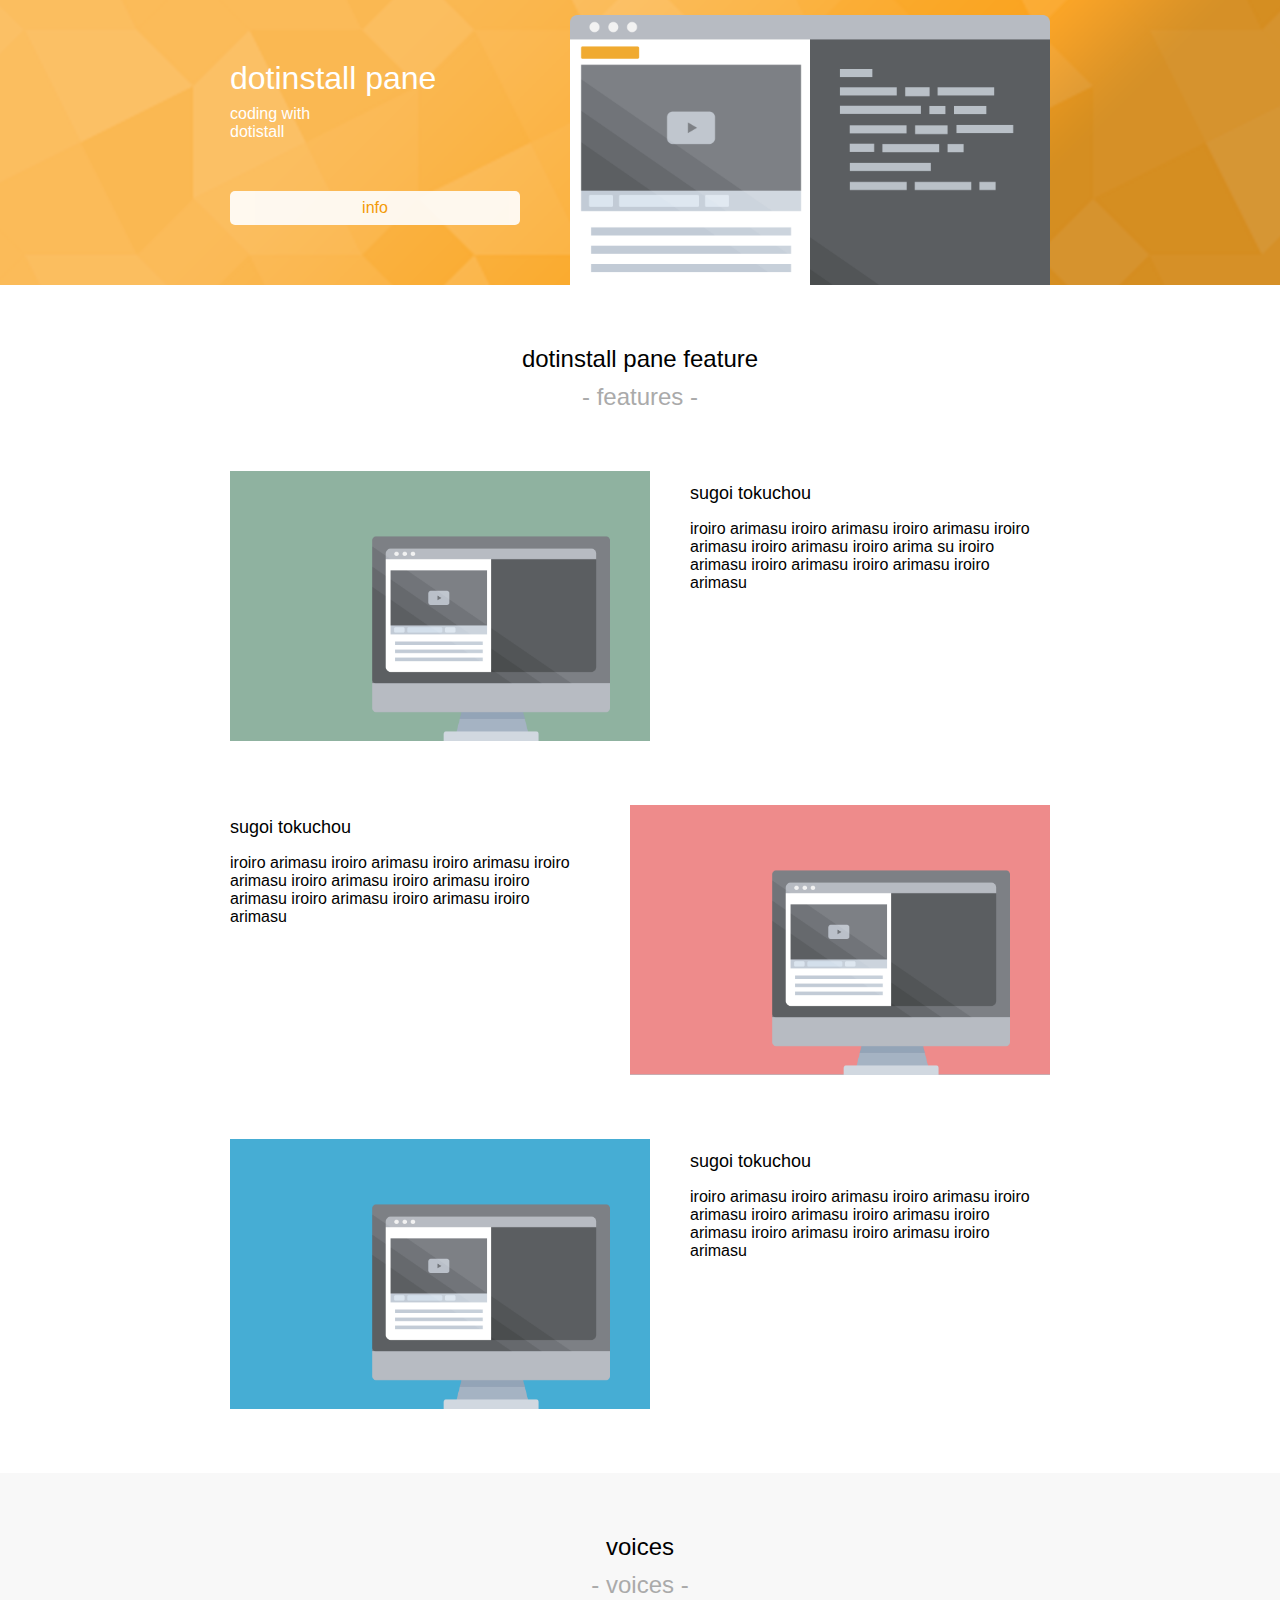
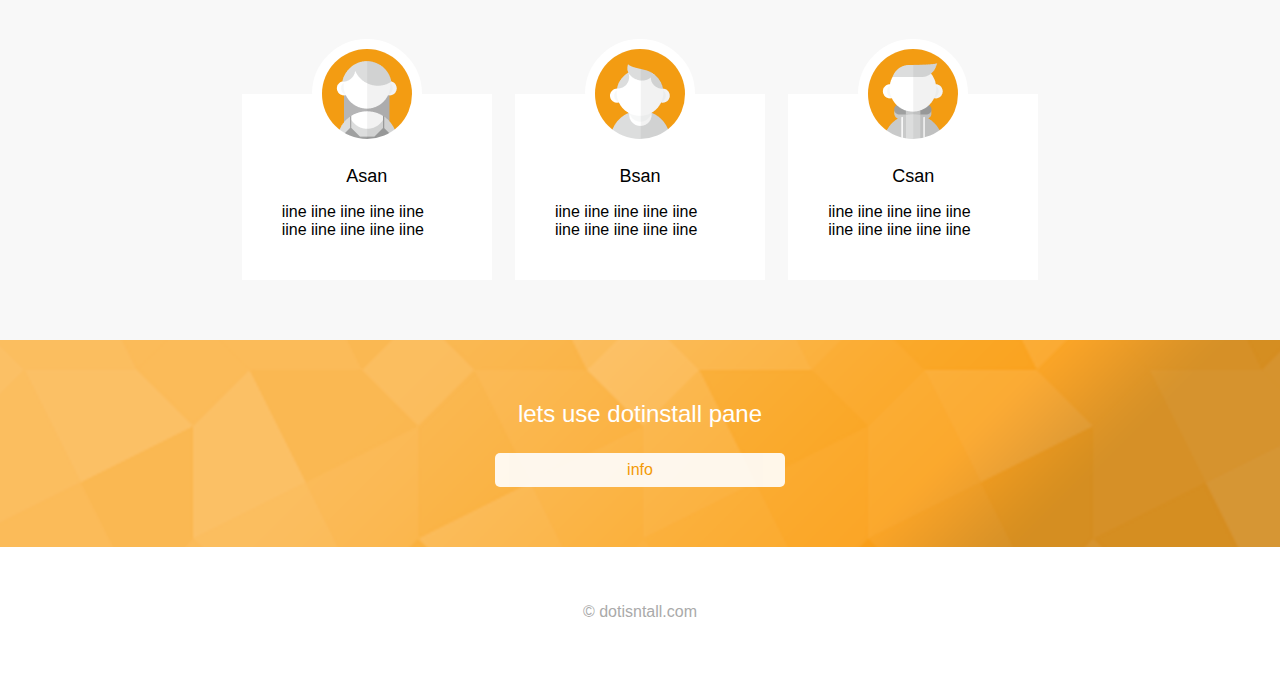
<file: dotinstall/aaa/index.html>
<!DOCTYPE html>
<html lang="jp">
<head>
    <meta charset="UTF-8">
    <link rel="stylesheet" href="https://use.fontawesome.com/releases/v5.8.1/css/all.css" integrity="sha384-50oBUHEmvpQ+1lW4y57PTFmhCaXp0ML5d60M1M7uH2+nqUivzIebhndOJK28anvf" crossorigin="anonymous">
    <link rel="icon" href="favicon.ico">
    <link rel="stylesheet" href="css/styles.css">
    <meta name="viewport" content="width=device-width, initial-scale=1.0">
    <meta http-equiv="X-UA-Compatible" content="ie=edge">
    <title>Document</title>

</head>
<body>
    <header class="orange-bg">
        <div class="container">
                <h1>dotinstall pane</h1>
                <p>coding with <br>
                dotistall</p>
                <a href="#" target="_blank" class="btn">
                    info<i class="fas fa-external-link-alt"></i>
                </a>
                <img src="img/top.png" width="480" height="270" alt="dotinstall pane image">
            </div>     
    </header>
    <section class="features">
        <div class="container">
            <h1 data-subtitle="- features -" class="section-title">dotinstall pane feature</h1>
            <section class="feature"><img src="img/feature1.png" width="420" height="270" alt="feature1">
            <div class="desc">
                <h1>sugoi tokuchou</h1>
                <p>iroiro arimasu iroiro arimasu iroiro arimasu iroiro arimasu iroiro arimasu iroiro arima su iroiro arimasu iroiro arimasu iroiro arimasu iroiro arimasu </p>
            </div>
            </section>
            <section class="feature"><img src="img/feature2.png" width="420" height="270" alt="feature2">
                <div class="desc">
                    <h1>sugoi tokuchou</h1>
                    <p>iroiro arimasu iroiro arimasu iroiro arimasu iroiro arimasu iroiro arimasu iroiro arimasu iroiro arimasu iroiro arimasu iroiro arimasu iroiro arimasu </p>
                </div>
                </section>
                <section class="feature"><img src="img/feature3.png" width="420" height="270" alt="feature3">
                    <div class="desc">
                        <h1>sugoi tokuchou</h1>
                        <p>iroiro arimasu iroiro arimasu iroiro arimasu iroiro arimasu iroiro arimasu iroiro arimasu iroiro arimasu iroiro arimasu iroiro arimasu iroiro arimasu </p>
                    </div>
                    </section>
        </div>

    </section>
    <section class="voices">
        <div class="container">
            <h1 data-subtitle="- voices -" class="section-title">voices</h1>
            <div class="flex">
                <section class="voice">
                    <img src="img/user1.png" width="90" height="90" alt="Asan">
                    <h1>Asan</h1>
                    <p>
                        iine iine
                        iine iine
                        iine iine
                        iine iine
                        iine iine
                    </p>
                </section>
                <section class="voice">
                    <img src="img/user2.png" width="90" height="90" alt="Bsan">
                    <h1>Bsan</h1>
    
                    <p>
                        iine iine
                        iine iine
                        iine iine
                        iine iine
                        iine iine
                    </p>
                </section>
                <section class="voice">
                    <img src="img/user3.png" width="90" height="90" alt="Csan">
                    <h1>Csan</h1>
    
                    <p>
                        iine iine
                        iine iine
                        iine iine
                        iine iine
                        iine iine   
                    </p>
                </section>
            </div>
            
        </div>
    </section>
    <section class="call-to-action orange-bg">
        <div class="container">
            <h1 class="section-title">
                lets use dotinstall pane
            </h1>
            <a href="#" target="_blank" class="btn">
                    info<i class="fas fa-external-link-alt"></i>
                </a>

        </div>
    </section>
    <footer>
        <p>&copy; dotisntall.com</p>
    </footer>


</body>
</html>
</file>
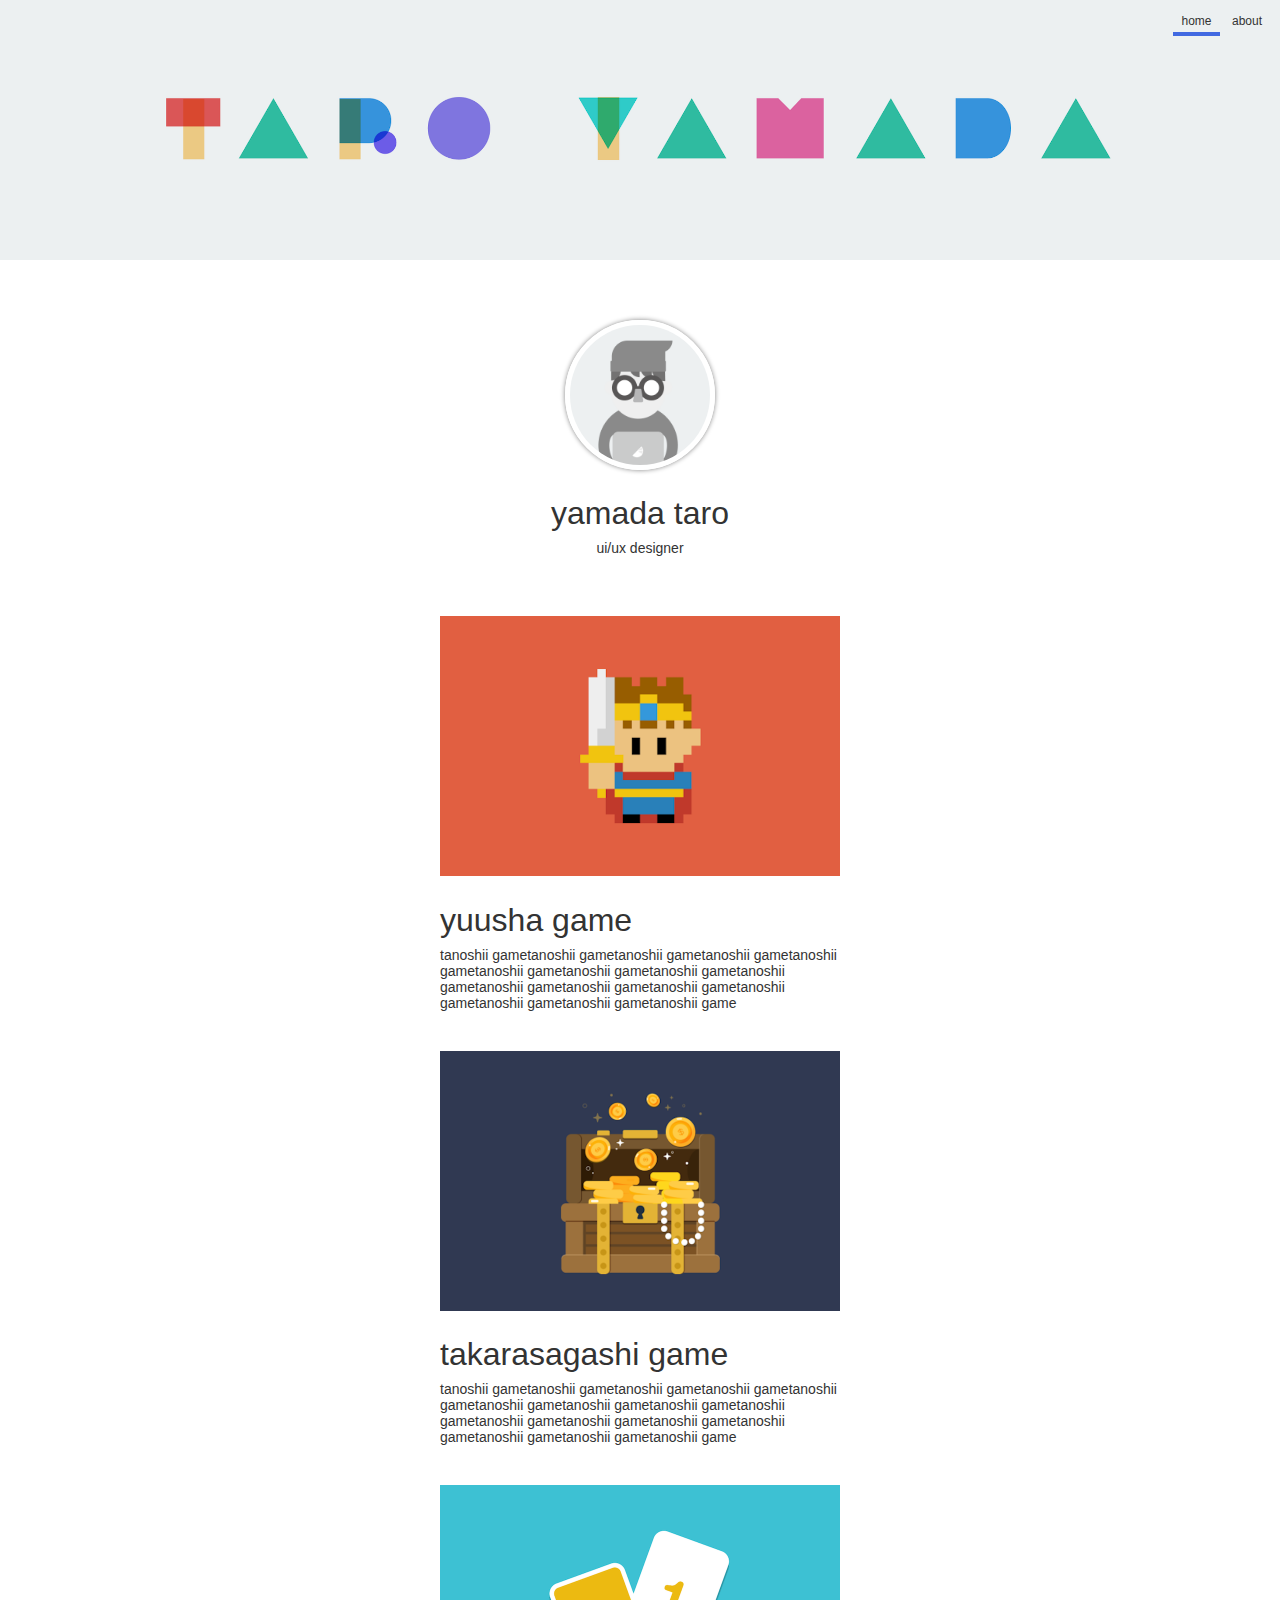
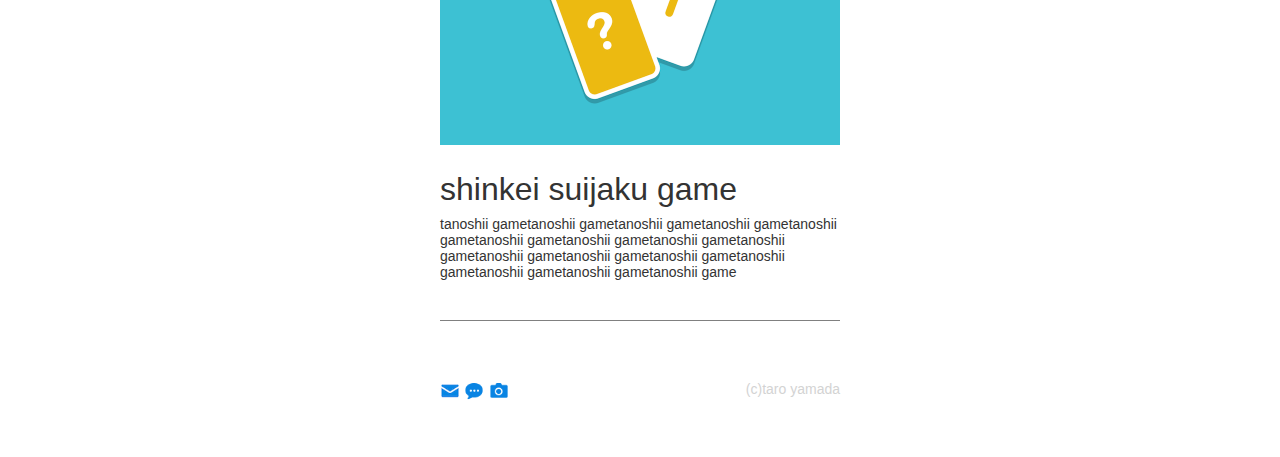
<file: dotinstall/bbb/index.html>
<!DOCTYPE html>
<html lang="jp">
<head>
    <meta charset="UTF-8">
    <meta name="viewport" content="width=device-width, initial-scale=1.0">
    <meta http-equiv="X-UA-Compatible" content="ie=edge">
    <title>taro portfolio</title>
    <link rΩel="icon" href="favicon.ico">
  
    <link rel="stylesheet" href="css/styles.css">
</head>
<body>
    <header>
        <nav>
            <ul>
                <li class="current"><a href="index.html">home</a></li>
                <li><a href="about.html">about</a></li>
            </ul>
        </nav>
    </header>
    <section>            
    <img src="img/taro.png" width="140" height="140" alt="taro" class="icon">
    <h1>yamada taro</h1>
    <p>ui/ux designer</p>
    <div class="works">

    
    <section>
        
    <img src="img/work1.png" width="400" height="260" alt="yuusha game">
    <h1>yuusha game</h1>
    <p>tanoshii gametanoshii gametanoshii gametanoshii gametanoshii gametanoshii gametanoshii gametanoshii gametanoshii gametanoshii gametanoshii gametanoshii gametanoshii gametanoshii gametanoshii gametanoshii game</p>

    </section>
<section>

        <img src="img/work2.png" width="400" height="260" alt="takarasagashi game">
        <h1>takarasagashi game</h1>
        <p>tanoshii gametanoshii gametanoshii gametanoshii gametanoshii gametanoshii gametanoshii gametanoshii gametanoshii gametanoshii gametanoshii gametanoshii gametanoshii gametanoshii gametanoshii gametanoshii game</p>
    
</section>

    <section>
            <img src="img/work3.png" width="400" height="260" alt="shinkei suijaku game">
            <h1>shinkei suijaku game</h1>
            <p>tanoshii gametanoshii gametanoshii gametanoshii gametanoshii gametanoshii gametanoshii gametanoshii gametanoshii gametanoshii gametanoshii gametanoshii gametanoshii gametanoshii gametanoshii gametanoshii game</p>
        
    </section>
    </section>
    
    <footer>
        <ul>
            <li>
                <a href="mailto:a@abc.com"><img src="img/mail.png" width="20" height="20" alt="send mail"></a>
                
            </li>
            <li>
                <a href="https://dotinstall.com" target="_blank"><img src="img/blog.png" width="20" height="20" alt="blog mail"></a>
            </li>
            <li><a href="https://dotinstall.com"><img src="img/photos.png" width="20" height="20" alt="photos mail"></a>
            </li>    
        </ul>
            <p>(c)taro yamada</p>
        </div>
          </footer>

</body>
</html>
</file>
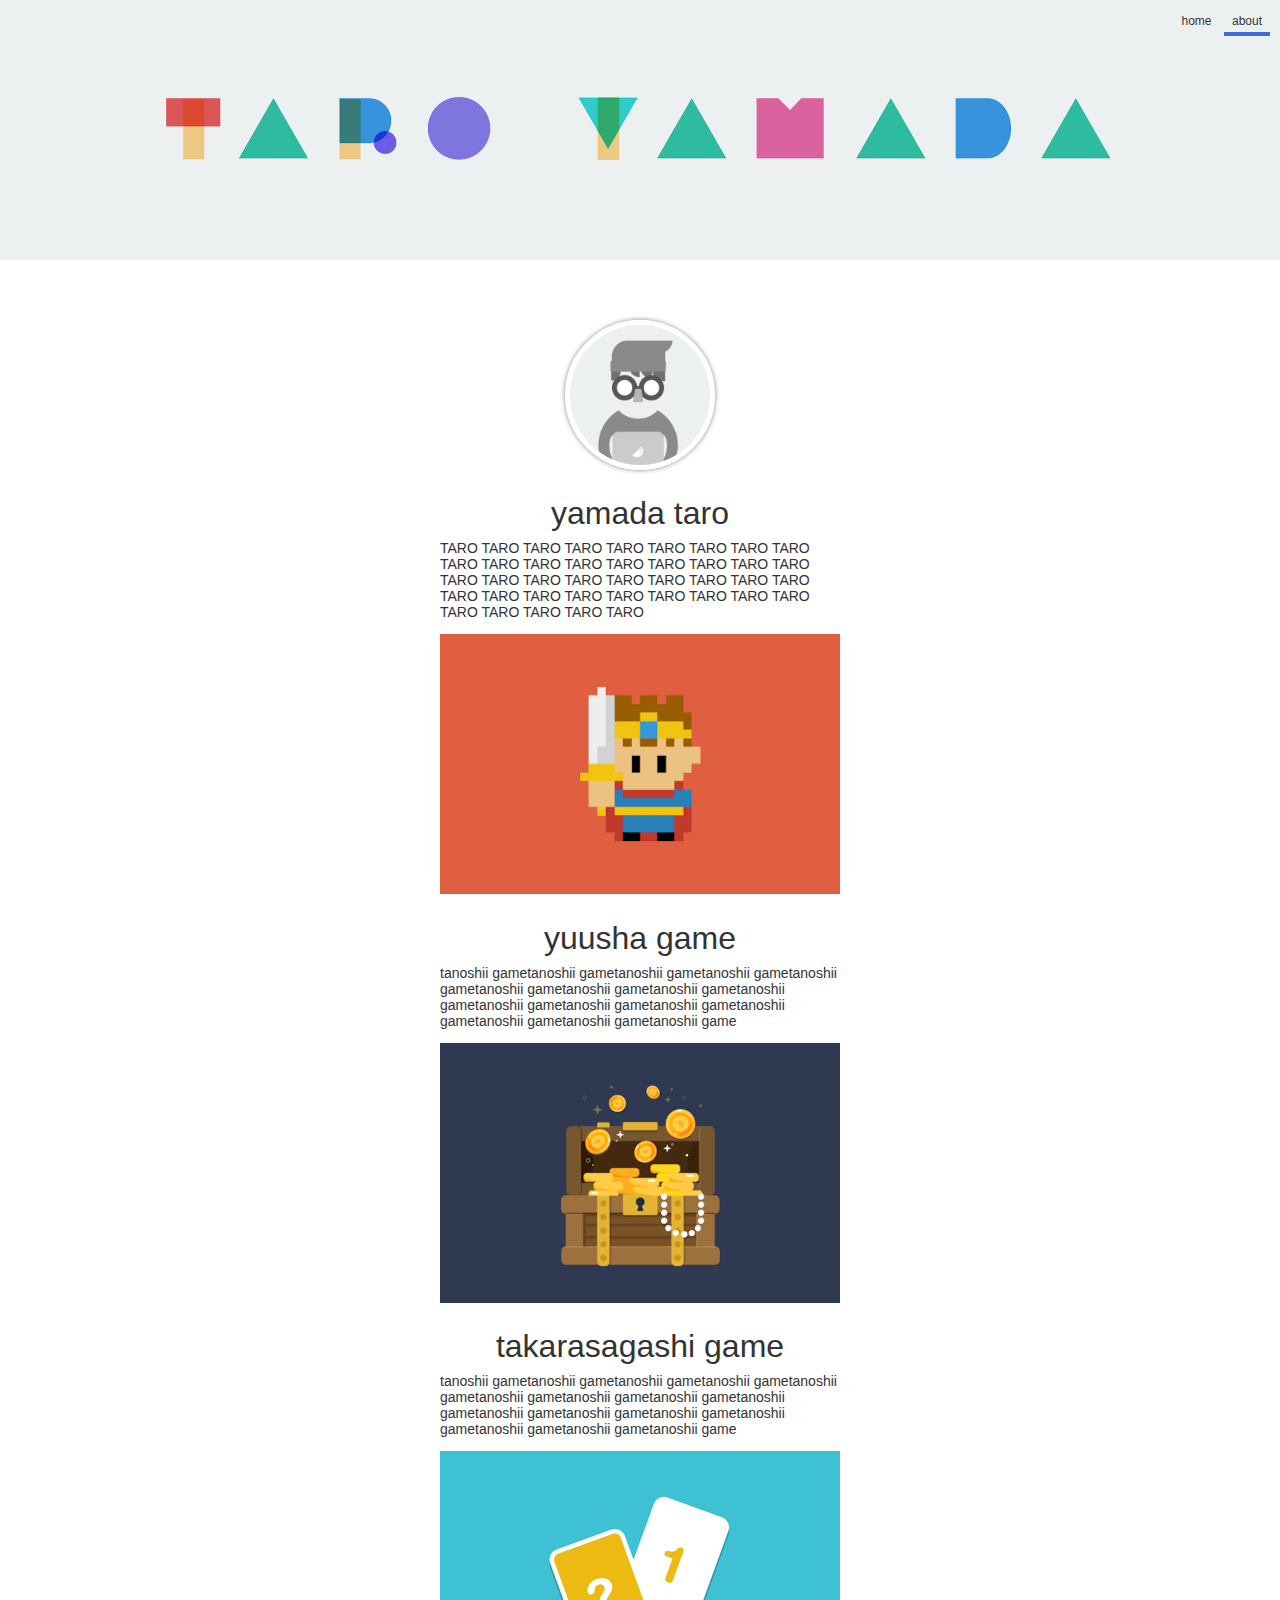
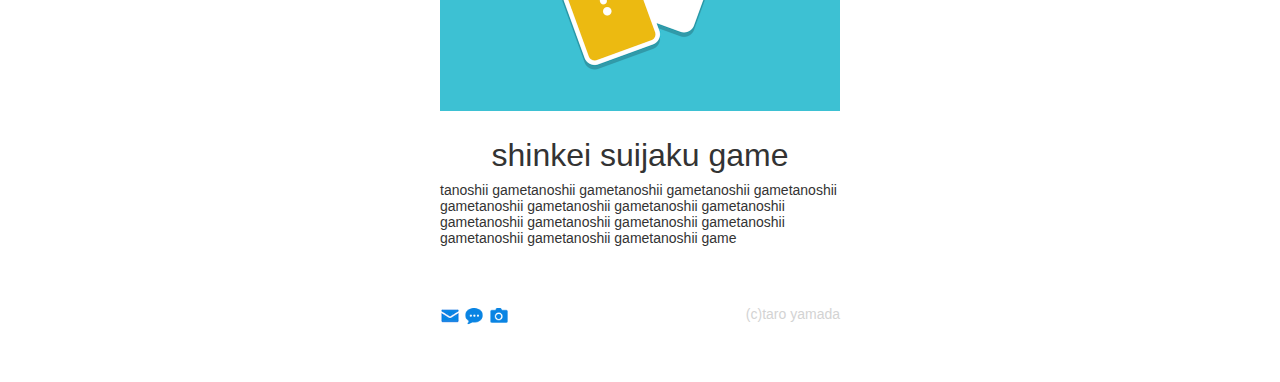
<file: dotinstall/bbb/about.html>
<!DOCTYPE html>
<html lang="jp">
<head>
    <meta charset="UTF-8">
    <meta name="description" content="about taro">
    <meta http-equiv="X-UA-Compatible" content="ie=edge">
    <title>about taro</title>
    <link rel="icon" href="favicon.ico">
    <link rel="stylesheet" href="css/styles.css">
</head>
<body>
    <header>
        <nav>
            <ul>
                <li><a href="index.html">home</a></li>
                <li class="current"><a href="about.html">about</a></li>
            </ul>
        </nav>
            
            </header>

    <section class="about">
                
    <img src="img/taro.png" width="140" height="140" alt="taro" class="icon">
    <h1>yamada taro</h1>
    <p>TARO TARO TARO TARO TARO TARO TARO TARO TARO TARO TARO TARO TARO TARO TARO TARO TARO TARO TARO TARO TARO TARO TARO TARO TARO TARO TARO TARO TARO TARO TARO TARO TARO TARO TARO TARO TARO TARO TARO TARO TARO </p>
    <section>
        
    <img src="img/work1.png" width="400" height="260" alt="yuusha game">
    <h1>yuusha game</h1>
    <p>tanoshii gametanoshii gametanoshii gametanoshii gametanoshii gametanoshii gametanoshii gametanoshii gametanoshii gametanoshii gametanoshii gametanoshii gametanoshii gametanoshii gametanoshii gametanoshii game</p>

    </section>
<section>

        <img src="img/work2.png" width="400" height="260" alt="takarasagashi game">
        <h1>takarasagashi game</h1>
        <p>tanoshii gametanoshii gametanoshii gametanoshii gametanoshii gametanoshii gametanoshii gametanoshii gametanoshii gametanoshii gametanoshii gametanoshii gametanoshii gametanoshii gametanoshii gametanoshii game</p>
    
</section>

    <section>
            <img src="img/work3.png" width="400" height="260" alt="shinkei suijaku game">
            <h1>shinkei suijaku game</h1>
            <p>tanoshii gametanoshii gametanoshii gametanoshii gametanoshii gametanoshii gametanoshii gametanoshii gametanoshii gametanoshii gametanoshii gametanoshii gametanoshii gametanoshii gametanoshii gametanoshii game</p>
        
    </section>
    </section>
    
    <footer>
        <ul>
            <li>
                <a href="mailto:a@abc.com"><img src="img/mail.png" width="20" height="20" alt="send mail"></a>
                
            </li>
            <li>
                <a href="https://dotinstall.com" target="_blank"><img src="img/blog.png" width="20" height="20" alt="blog mail"></a>
            </li>
            <li><a href="https://dotinstall.com"><img src="img/photos.png" width="20" height="20" alt="photos mail"></a>
            </li>    
        </ul>
            <p>(c)taro yamada</p>
          </footer>

</body>
</html>
</file>
<file: dotinstall/aaa/css/styles.css>
body{
    font-style: 16px;
    font-family: Verdana, sans-serif;
    color: 333px;
    margin: 0;
}
.container{

    width: 820px;
    margin: 0 auto;
    padding: 60px 0;
}

.orange-bg {
    color: #fff;
    background: url(../img/bg.png);
    background-size: cover;
}
.section-title{
    text-align: center;
    font-weight: normal;
    font-size: 24px;
    margin-bottom: 60px;
    margin-top: 0;
}

.section-title::after {
    content: attr(data-subtitle);
    display: block;
    color: #aaa;
    padding-top: 10px;
}
/* header */



header h1{
    font-size: 32px;
    margin-top: 0;
    font-weight:normal;
    margin-bottom: 8px;
}

header p{
    margin-top: 0;
    margin-bottom: 50px;

}

header .container{
    position: relative;

}

header img{
    position: absolute;
    bottom: 0;
    right: 0;
}

.btn{
    display: inline-block;
    width: 290px;
    background: #fff;
    color: #f39800;
    text-align: center;
    text-decoration: none;
    padding: 8px 0;
    border-radius: 5px;
    opacity: 0.9;
}
.btn:hover{
    opacity: 1.0;
}

/* feature */
.feature h1{
    font-weight: normal;
    font-size: 18px;
}
  
.feature .desc{
    width: 360px;
}
  
.feature:nth-of-type(odd) .desc{
    float: right;
    padding-left: 40px;
}
  
.feature:nth-of-type(even) .desc{
    float: left;
    padding-right: 40px;
}

.feature:not(:last-child) {
    margin-bottom: 60px;
}

.feature {
    overflow: hidden;
}

/* voices */
.voices {
    background: #f8f8f8;
}

.voices .flex {
    display: flex;
    justify-content: space-around;
}

.voice {
    width: 250px;
    background: #fff;
    position: relative;
    box-sizing: border-box;
    padding: 60px 40px 25px;
}

.voice img {
    border-radius: 50%;
    border: 10PX solid #fff;
    position: absolute;
    left: 0;
    right: 0;
    margin: auto;
    top: -55px;

}

.voice h1 {
    text-align: center;
    font-size: 18px;
    font-weight: normal;
}

.voices .section-title {
    margin-bottom: 95px;
}

/* call to action */
.call-to-action {
    text-align: center;
    
}
.call-to-action .section-title{
margin-bottom: 15px;
}

/* footer */
footer {
    padding: 40px 0;
    text-align: center;
    color: #aaa;
}
</file>
<file: dotinstall/bbb/css/styles.css>
body{
        color:#333;
        font-family: Verdana, sans-serif;
        margin: 0;
        
    }

    header{

        text-align: right;
        padding: 10px;
        background-image: url(../img/header.png);
        height: 240px;
        background-size: cover;
        background-position: 50% 50%;
        margin-bottom: 60px;
    }
 header UL{
     margin: 0;
     list-style-type: none;
     padding-left: 0;
 }

 header li{
     display: inline-block;
     padding: 4px 8px;
     font-size: 12px;
 }

 header li > a{
     text-decoration: none;
     color: inherit;
 }

 header  li > a:hover{
      color:royalblue;

  }

  .current{
      border-bottom: 4px solid royalblue;
  }

  section{
      text-align: center;
  }

  section h1 {
      font-weight: normal;
      margin-bottom: 8px;
    
    }
  section p{
      margin-top: 0;
      font-size: 14px;
  }

  /* section>img */
  .icon{ 
      border-radius: 50%;
      border: 5px solid white;
      box-shadow: 0 0 5px gray;
  }
  .works{
      width: 400px;
      margin: 60px auto;
      border-bottom: 1px solid gray;

  }

  .works > section{
      margin-bottom: 40px;
  }

  .works h1,
  .works p{
      text-align: left;
  }

footer{
    width: 400px;
    margin: 0 auto 60px;

}

footer UL{
    margin: 0;
    list-style-type: none;
    padding-left: 0;
    float: left;
}

footer li{
    display: inline-block;
 
}
 

footer  li > a:hover{
    opacity: 0.6;

 }

 footer p{
     color: lightgray;
     font-size: 14px;
     text-align: right;
 }

 .about{
     width: 400px;
     margin: 0 auto 60px;
 }

 .about p{
     text-align: left;
 }
</file>
